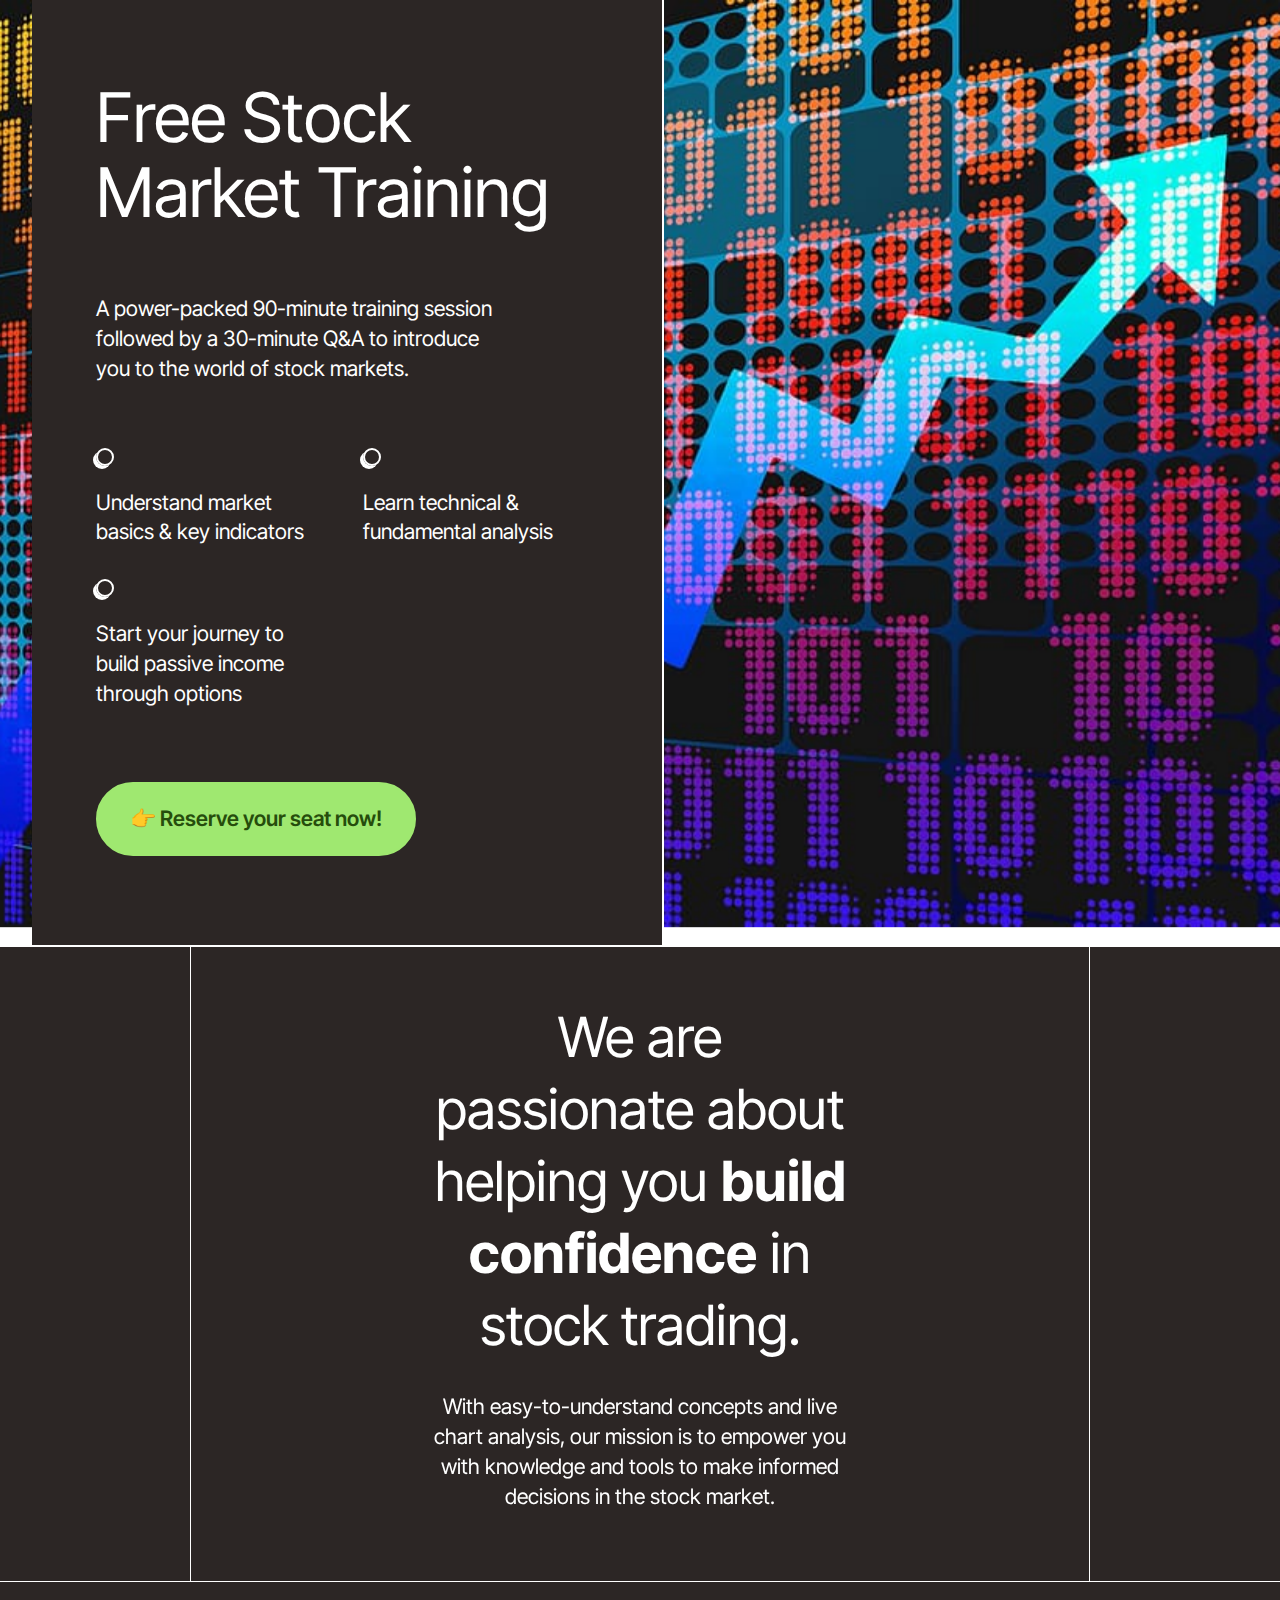
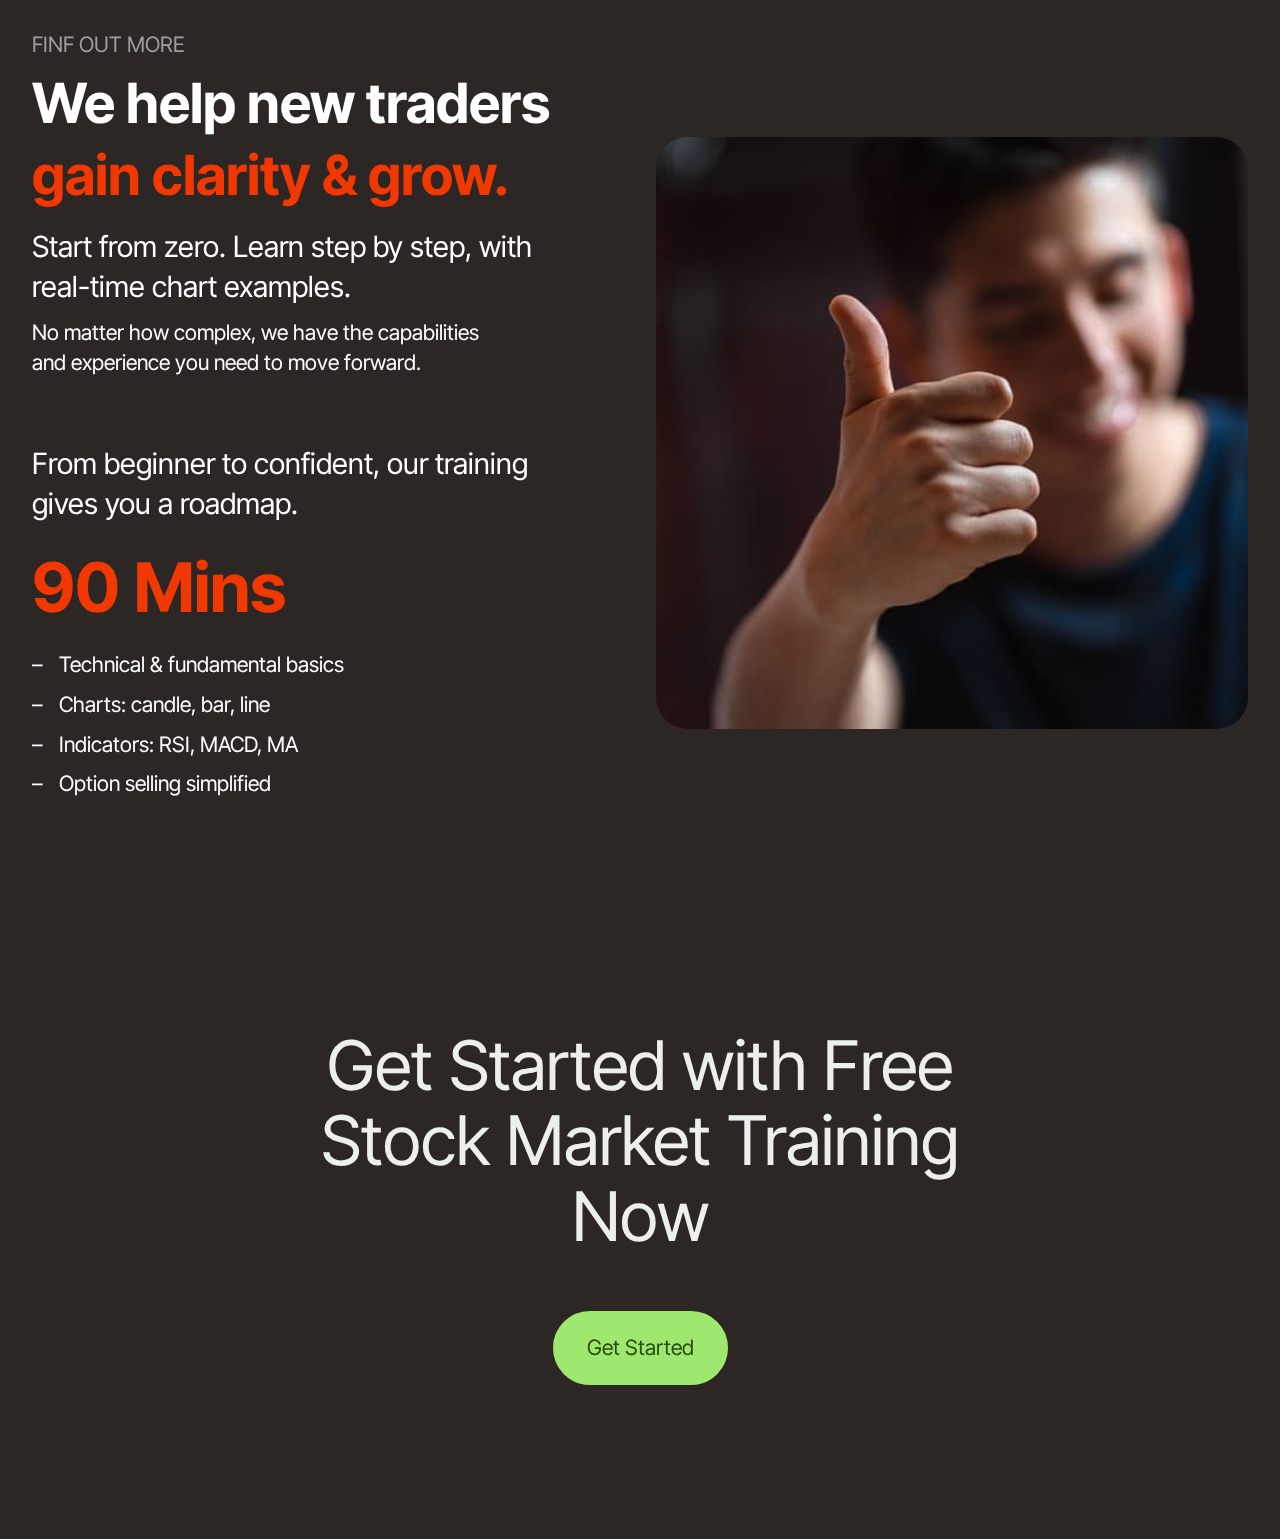
<file: index.html>
<!DOCTYPE html>
<html  >
<head>
  
  <meta charset="UTF-8">
  <meta http-equiv="X-UA-Compatible" content="IE=edge">
  
  <meta name="viewport" content="width=device-width, initial-scale=1, minimum-scale=1">
  <link rel="shortcut icon" href="assets/images/aqq-1.jpg" type="image/x-icon">
  <meta name="description" content="Stock Market Training">
  
  
  <title>Stock Market Training</title>
  <link rel="stylesheet" href="assets/bootstrap/css/bootstrap.min.css">
  <link rel="stylesheet" href="assets/bootstrap/css/bootstrap-grid.min.css">
  <link rel="stylesheet" href="assets/bootstrap/css/bootstrap-reboot.min.css">
  <link rel="stylesheet" href="assets/parallax/jarallax.css">
  <link rel="stylesheet" href="assets/theme/css/style.css">
  <link rel="preload" href="https://fonts.googleapis.com/css2?family=Inter+Tight:wght@400;700&display=swap&display=swap" as="style" onload="this.onload=null;this.rel='stylesheet'">
  <noscript><link rel="stylesheet" href="https://fonts.googleapis.com/css2?family=Inter+Tight:wght@400;700&display=swap&display=swap"></noscript>
  <link rel="preload" as="style" href="assets/mobirise/css/mbr-additional.css?v=TnELUp"><link rel="stylesheet" href="assets/mobirise/css/mbr-additional.css?v=TnELUp" type="text/css">

  
  
  
</head>
<body>
  
  <section data-bs-version="5.1" class="header01 glancem5 cid-uPQQj7RWEM mbr-parallax-background" id="header01-0">
    

    
    

    <div class="container-fluid">
        <div class="row">
            <div class="col-12 col-lg-7 card">
                <div class="content-wrapper">
                    <h2 class="mbr-section-title mbr-fonts-style display-1">Free Stock Market Training<br></h2>
                    <div class="text-wrapper">
						<p class="mbr-text mbr-fonts-style display-7">
							A power-packed 90-minute training session followed by a 30-minute Q&amp;A to introduce you to the world of stock markets.
						</p>
					</div>
                    <div class="items-wrapper">
                        <div class="item features-without-image">
                            <div class="item-wrapper">
                                <div class="card-box">
                                    <div class="dot-wrapper">
                                        <div class="dot-wrap"></div>
                                    </div>
                                    <p class="item-text mbr-fonts-style display-4">
                                        Understand market basics &amp; key indicators
                                    </p>
                                </div>
                            </div>
                        </div>
                        <div class="item features-without-image">
                            <div class="item-wrapper">
                                <div class="card-box">
                                    <div class="dot-wrapper">
                                        <div class="dot-wrap"></div>
                                    </div>
                                    <p class="item-text mbr-fonts-style display-4">
                                        Learn technical &amp; fundamental analysis
                                    </p>
                                </div>
                            </div>
                        </div>
                        <div class="item features-without-image">
                            <div class="item-wrapper">
                                <div class="card-box">
                                    <div class="dot-wrapper">
                                        <div class="dot-wrap"></div>
                                    </div>
                                    <p class="item-text mbr-fonts-style display-4">
                                        Start your journey to build passive income through options
                                    </p>
                                </div>
                            </div>
                        </div>
                    </div>
                    <div class="mbr-section-btn"><a class="btn btn-primary display-7" href="#">
                            👉 Reserve your seat now!
                        </a></div>
                </div>
            </div>
        </div>
    </div>
</section>

<section data-bs-version="5.1" class="header1 cid-uPQS007HgE" id="header1-6">

    

    
    <div class="container_border">
        <div class="wrapper">
            <div class="align-center text-wrapper container-fluid">
                <div class="row justify-content-center">
                    <div class="content-container">
                        <div class="content">
                            <h1 class="mbr-section-title mbr-fonts-style mbr-white mb-4 display-2">
                                We are passionate about helping you <strong>build confidence</strong>&nbsp;in stock trading.</h1>
                            <p class="mbr-text mbr-white mbr-fonts-style display-7">With easy-to-understand concepts and live chart analysis, our mission is to empower you with knowledge and tools to make informed decisions in the stock market.</p>
                            
                        </div>
                    </div>

                </div>
            </div>
        </div>
    </div>

</section>

<section data-bs-version="5.1" class="header2 cid-uPQSaynObI mbr-fullscreen" id="header2-7">

    
    


    

    <div class="container">
        <div class="row justify-content-center align-items-center">
  <div class="col-12 col-lg-6 image-wrapper">
      <div class="mbr-img-wrap">
      <img src="assets/images/feature7.jpg" alt="">
      </div>
  </div>
  <div class="col-12 col-lg-6">
      <div class="text-wrapper">
          <p class="mbr-fonts-style mbr-section-tag display-7">FINF OUT MORE</p>
          <h1 class="mbr-section-title mbr-fonts-style mbr-white display-2"><strong>We help new traders</strong><div><strong>gain clarity &amp; grow.</strong></div></h1>
          <p class="mbr-section-subtitle mbr-fonts-style mbr-white display-5">Start from zero. Learn step by step, with real-time chart examples.<br></p>
          <p class="mbr-section-text mbr-fonts-style mbr-white display-7">No matter how complex, we have the capabilities
<br>and experience you need to move forward.</p>
          <div class="mbr-section-bottom">
    <p class="mbr-fonts-style bottom-text mbr-white display-5">From beginner to confident, our training gives you a roadmap.</p>
    <h3 class="bottom-title mbr-fonts-style display-1"><strong>90 Mins</strong></h3>
    <ul class="list mbr-fonts-style mbr-white display-7">
        <li>Technical &amp; fundamental basics</li>
        <li>Charts: candle, bar, line</li>
        <li>Indicators: RSI, MACD, MA</li>
        <li>Option selling simplified</li>
    </ul>
          </div>

      </div>
  </div>
        </div>
    </div>
</section>

<section data-bs-version="5.1" class="buildm5 header5 cid-uPQTvfsVqT" id="header5-8">
  
  
  
  <div class="container-fluid">
    <div class="row">
      <div class="content-wrap col-12 col-md-8">
        <h1 class="mbr-section-title mbr-fonts-style mbr-white mb-4 display-1">Get Started with Free Stock Market Training Now</h1>
        
        
        <div class="mbr-section-btn mt-5"><a class="btn btn-primary display-7" href="#">
            <div><span>Get Started</span></div>
          </a></div>
      </div>
    </div>
  </div>
</section>


<script src="assets/bootstrap/js/bootstrap.bundle.min.js"></script>
  <script src="assets/parallax/jarallax.js"></script>
  <script src="assets/smoothscroll/smooth-scroll.js"></script>
  <script src="assets/ytplayer/index.js"></script>
  <script src="assets/theme/js/script.js"></script>
  
  
  
</body>
</html>
</file>
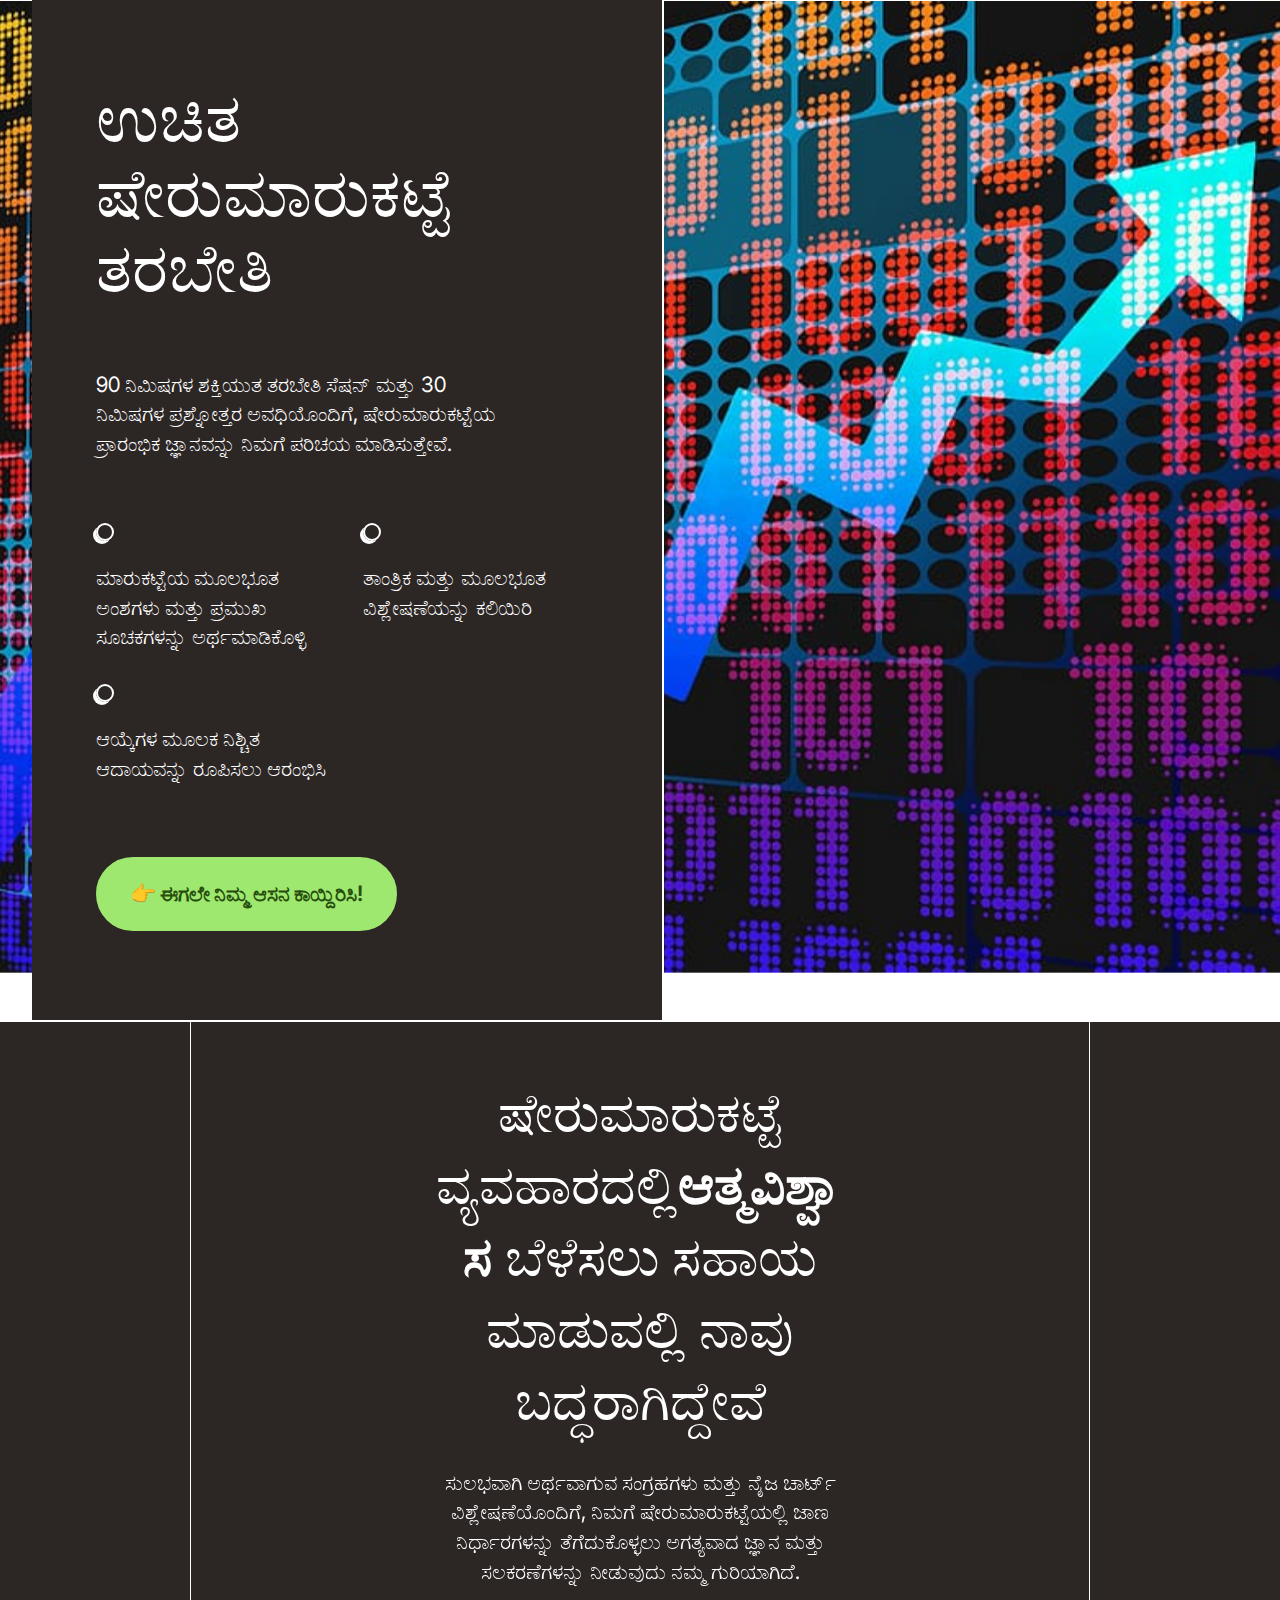
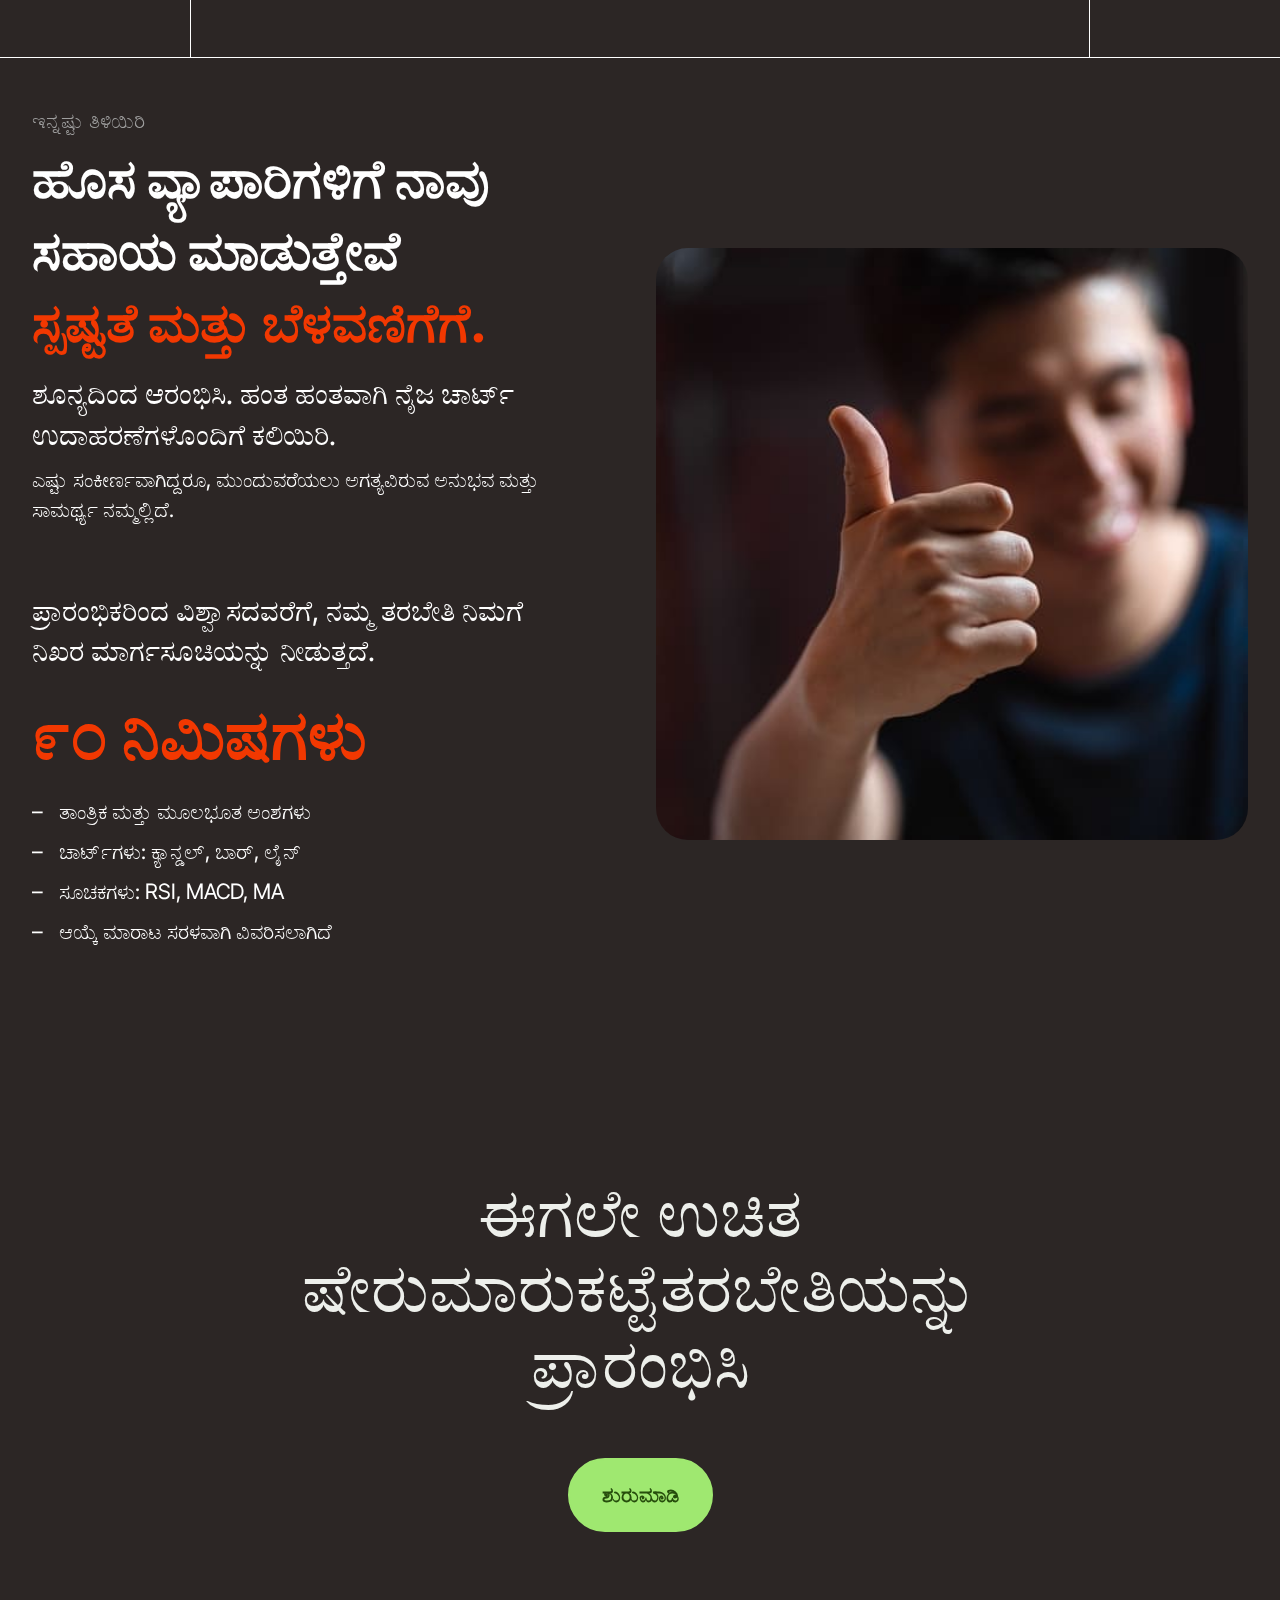
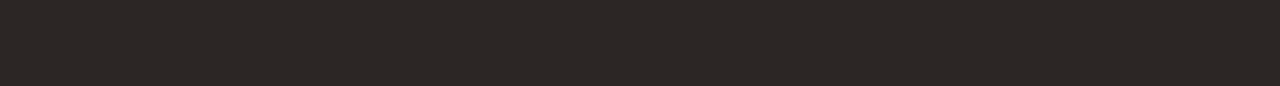
<file: kannada.html>
<!DOCTYPE html>
<html  >
<head>
  
  <meta charset="UTF-8">
  <meta http-equiv="X-UA-Compatible" content="IE=edge">
  
  <meta name="viewport" content="width=device-width, initial-scale=1, minimum-scale=1">
  <link rel="shortcut icon" href="assets/images/aqq-1.jpg" type="image/x-icon">
  <meta name="description" content="Stock Market Training - Kannada">
  
  
  <title>Stock Market Training - Kannada</title>
  <link rel="stylesheet" href="assets/bootstrap/css/bootstrap.min.css">
  <link rel="stylesheet" href="assets/bootstrap/css/bootstrap-grid.min.css">
  <link rel="stylesheet" href="assets/bootstrap/css/bootstrap-reboot.min.css">
  <link rel="stylesheet" href="assets/parallax/jarallax.css">
  <link rel="stylesheet" href="assets/theme/css/style.css">
  <link rel="preload" href="https://fonts.googleapis.com/css2?family=Inter+Tight:wght@400;700&display=swap&display=swap" as="style" onload="this.onload=null;this.rel='stylesheet'">
  <noscript><link rel="stylesheet" href="https://fonts.googleapis.com/css2?family=Inter+Tight:wght@400;700&display=swap&display=swap"></noscript>
  <link rel="preload" as="style" href="assets/mobirise/css/mbr-additional.css?v=iumkIn"><link rel="stylesheet" href="assets/mobirise/css/mbr-additional.css?v=iumkIn" type="text/css">

  
  
  
</head>
<body>
  
  <section data-bs-version="5.1" class="header01 glancem5 cid-uPTNgEy3Qy mbr-parallax-background" id="header01-9">
    

    
    

    <div class="container-fluid">
        <div class="row">
            <div class="col-12 col-lg-7 card">
                <div class="content-wrapper">
                    <h2 class="mbr-section-title mbr-fonts-style display-1">ಉಚಿತ ಷೇರುಮಾರುಕಟ್ಟೆ ತರಬೇತಿ</h2>
                    <div class="text-wrapper">
						<p class="mbr-text mbr-fonts-style display-7">90 ನಿಮಿಷಗಳ ಶಕ್ತಿಯುತ ತರಬೇತಿ ಸೆಷನ್ ಮತ್ತು 30 ನಿಮಿಷಗಳ ಪ್ರಶ್ನೋತ್ತರ ಅವಧಿಯೊಂದಿಗೆ, ಷೇರುಮಾರುಕಟ್ಟೆಯ ಪ್ರಾರಂಭಿಕ ಜ್ಞಾನವನ್ನು ನಿಮಗೆ ಪರಿಚಯ ಮಾಡಿಸುತ್ತೇವೆ.<br></p>
					</div>
                    <div class="items-wrapper">
                        <div class="item features-without-image">
                            <div class="item-wrapper">
                                <div class="card-box">
                                    <div class="dot-wrapper">
                                        <div class="dot-wrap"></div>
                                    </div>
                                    <p class="item-text mbr-fonts-style display-4">
                                        ಮಾರುಕಟ್ಟೆಯ ಮೂಲಭೂತ ಅಂಶಗಳು ಮತ್ತು ಪ್ರಮುಖ ಸೂಚಕಗಳನ್ನು ಅರ್ಥಮಾಡಿಕೊಳ್ಳಿ
                                    </p>
                                </div>
                            </div>
                        </div>
                        <div class="item features-without-image">
                            <div class="item-wrapper">
                                <div class="card-box">
                                    <div class="dot-wrapper">
                                        <div class="dot-wrap"></div>
                                    </div>
                                    <p class="item-text mbr-fonts-style display-4">
                                        ತಾಂತ್ರಿಕ ಮತ್ತು ಮೂಲಭೂತ ವಿಶ್ಲೇಷಣೆಯನ್ನು ಕಲಿಯಿರಿ
                                    </p>
                                </div>
                            </div>
                        </div>
                        <div class="item features-without-image">
                            <div class="item-wrapper">
                                <div class="card-box">
                                    <div class="dot-wrapper">
                                        <div class="dot-wrap"></div>
                                    </div>
                                    <p class="item-text mbr-fonts-style display-4">
                                        ಆಯ್ಕೆಗಳ ಮೂಲಕ ನಿಶ್ಚಿತ ಆದಾಯವನ್ನು ರೂಪಿಸಲು ಆರಂಭಿಸಿ
                                    </p>
                                </div>
                            </div>
                        </div>
                    </div>
                    <div class="mbr-section-btn"><a class="btn btn-primary display-7" href="#">
                            👉 ಈಗಲೇ ನಿಮ್ಮ ಆಸನ ಕಾಯ್ದಿರಿಸಿ!
                        </a></div>
                </div>
            </div>
        </div>
    </div>
</section>

<section data-bs-version="5.1" class="header1 cid-uPTNgEYA9Z" id="header1-a">

    

    
    <div class="container_border">
        <div class="wrapper">
            <div class="align-center text-wrapper container-fluid">
                <div class="row justify-content-center">
                    <div class="content-container">
                        <div class="content">
                            <h1 class="mbr-section-title mbr-fonts-style mbr-white mb-4 display-2">ಷೇರುಮಾರುಕಟ್ಟೆ ವ್ಯವಹಾರದಲ್ಲಿ<strong>ಆತ್ಮವಿಶ್ವಾಸ</strong>&nbsp;ಬೆಳೆಸಲು ಸಹಾಯ ಮಾಡುವಲ್ಲಿ ನಾವು ಬದ್ಧರಾಗಿದ್ದೇವೆ</h1>
                            <p class="mbr-text mbr-white mbr-fonts-style display-7">ಸುಲಭವಾಗಿ ಅರ್ಥವಾಗುವ ಸಂಗ್ರಹಗಳು ಮತ್ತು ನೈಜ ಚಾರ್ಟ್ ವಿಶ್ಲೇಷಣೆಯೊಂದಿಗೆ, ನಿಮಗೆ ಷೇರುಮಾರುಕಟ್ಟೆಯಲ್ಲಿ ಜಾಣ ನಿರ್ಧಾರಗಳನ್ನು ತೆಗೆದುಕೊಳ್ಳಲು ಅಗತ್ಯವಾದ ಜ್ಞಾನ ಮತ್ತು ಸಲಕರಣೆಗಳನ್ನು ನೀಡುವುದು ನಮ್ಮ ಗುರಿಯಾಗಿದೆ.</p>
                            
                        </div>
                    </div>

                </div>
            </div>
        </div>
    </div>

</section>

<section data-bs-version="5.1" class="header2 cid-uPTNgFfNmR mbr-fullscreen" id="header2-b">

    
    


    

    <div class="container">
        <div class="row justify-content-center align-items-center">
  <div class="col-12 col-lg-6 image-wrapper">
      <div class="mbr-img-wrap">
      <img src="assets/images/feature7.jpg" alt="">
      </div>
  </div>
  <div class="col-12 col-lg-6">
      <div class="text-wrapper">
          <p class="mbr-fonts-style mbr-section-tag display-7">ಇನ್ನಷ್ಟು ತಿಳಿಯಿರಿ</p>
          <h1 class="mbr-section-title mbr-fonts-style mbr-white display-2"><strong>ಹೊಸ ವ್ಯಾಪಾರಿಗಳಿಗೆ ನಾವು ಸಹಾಯ ಮಾಡುತ್ತೇವೆ</strong><br><div><strong>ಸ್ಪಷ್ಟತೆ ಮತ್ತು ಬೆಳವಣಿಗೆಗೆ.</strong></div></h1>
          <p class="mbr-section-subtitle mbr-fonts-style mbr-white display-5">ಶೂನ್ಯದಿಂದ ಆರಂಭಿಸಿ. ಹಂತ ಹಂತವಾಗಿ ನೈಜ ಚಾರ್ಟ್ ಉದಾಹರಣೆಗಳೊಂದಿಗೆ ಕಲಿಯಿರಿ.<br></p>
          <p class="mbr-section-text mbr-fonts-style mbr-white display-7">ಎಷ್ಟು ಸಂಕೀರ್ಣವಾಗಿದ್ದರೂ, ಮುಂದುವರೆಯಲು ಅಗತ್ಯವಿರುವ ಅನುಭವ ಮತ್ತು ಸಾಮರ್ಥ್ಯ ನಮ್ಮಲ್ಲಿದೆ.<br></p>
          <div class="mbr-section-bottom">
    <p class="mbr-fonts-style bottom-text mbr-white display-5">ಪ್ರಾರಂಭಿಕರಿಂದ ವಿಶ್ವಾಸದವರೆಗೆ, ನಮ್ಮ ತರಬೇತಿ ನಿಮಗೆ ನಿಖರ ಮಾರ್ಗಸೂಚಿಯನ್ನು ನೀಡುತ್ತದೆ.</p>
    <h3 class="bottom-title mbr-fonts-style display-1"><strong>೯೦ ನಿಮಿಷಗಳು</strong></h3>
    <ul class="list mbr-fonts-style mbr-white display-7">
        <li>ತಾಂತ್ರಿಕ ಮತ್ತು ಮೂಲಭೂತ ಅಂಶಗಳು</li>
        <li>ಚಾರ್ಟ್‌ಗಳು: ಕ್ಯಾನ್ಡಲ್, ಬಾರ್, ಲೈನ್</li>
        <li>ಸೂಚಕಗಳು: RSI, MACD, MA</li>
        <li>ಆಯ್ಕೆ ಮಾರಾಟ ಸರಳವಾಗಿ ವಿವರಿಸಲಾಗಿದೆ</li>
    </ul>
          </div>

      </div>
  </div>
        </div>
    </div>
</section>

<section data-bs-version="5.1" class="buildm5 header5 cid-uPTNgFDlvG" id="header5-c">
  
  
  
  <div class="container-fluid">
    <div class="row">
      <div class="content-wrap col-12 col-md-8">
        <h1 class="mbr-section-title mbr-fonts-style mbr-white mb-4 display-1">ಈಗಲೇ ಉಚಿತ ಷೇರುಮಾರುಕಟ್ಟೆತರಬೇತಿಯನ್ನು ಪ್ರಾರಂಭಿಸಿ</h1>
        
        
        <div class="mbr-section-btn mt-5"><a class="btn btn-primary display-7" href="#">
            <div>ಶುರುಮಾಡಿ</div>
          </a></div>
      </div>
    </div>
  </div>
</section>


<script src="assets/bootstrap/js/bootstrap.bundle.min.js"></script>
  <script src="assets/parallax/jarallax.js"></script>
  <script src="assets/smoothscroll/smooth-scroll.js"></script>
  <script src="assets/ytplayer/index.js"></script>
  <script src="assets/theme/js/script.js"></script>
  
  
  
</body>
</html>
</file>
<file: assets/parallax/jarallax.css>
.jarallax {
    position: relative;
    z-index: 0;
}
.jarallax > .jarallax-img {
    position: absolute;
    object-fit: cover;
    /* support for plugin https://github.com/bfred-it/object-fit-images */
    font-family: 'object-fit: cover;';
    top: 0;
    left: 0;
    width: 100%;
    height: 100%;
    z-index: -1;
}
</file>
<file: assets/theme/css/style.css>
@charset "UTF-8";
section {
  background-color: #ffffff;
}

body {
  font-style: normal;
  line-height: 1.5;
  font-weight: 400;
  color: #232323;
  position: relative;
}

button {
  background-color: transparent;
  border-color: transparent;
}

.embla__button,
.carousel-control {
  background-color: #edefea !important;
  opacity: 0.8 !important;
  color: #464845 !important;
  border-color: #edefea !important;
}

.carousel .close,
.modalWindow .close {
  background-color: #edefea !important;
  color: #464845 !important;
  border-color: #edefea !important;
  opacity: 0.8 !important;
}

.carousel .close:hover,
.modalWindow .close:hover {
  opacity: 1 !important;
}

.carousel-indicators li {
  background-color: #edefea !important;
  border: 2px solid #464845 !important;
}

.carousel-indicators li:hover,
.carousel-indicators li:active {
  opacity: 0.8 !important;
}

.embla__button:hover,
.carousel-control:hover {
  background-color: #edefea !important;
  opacity: 1 !important;
}

.modalWindow-video-container {
  height: 80%;
}

section,
.container,
.container-fluid {
  position: relative;
  word-wrap: break-word;
}

a.mbr-iconfont:hover {
  text-decoration: none;
}

.article .lead p,
.article .lead ul,
.article .lead ol,
.article .lead pre,
.article .lead blockquote {
  margin-bottom: 0;
}

a {
  font-style: normal;
  font-weight: 400;
  cursor: pointer;
}
a, a:hover {
  text-decoration: none;
}

.mbr-section-title {
  font-style: normal;
  line-height: 1.3;
}

.mbr-section-subtitle {
  line-height: 1.3;
}

.mbr-text {
  font-style: normal;
  line-height: 1.7;
}

h1,
h2,
h3,
h4,
h5,
h6,
.display-1,
.display-2,
.display-4,
.display-5,
.display-7,
span,
p,
a {
  line-height: 1;
  word-break: break-word;
  word-wrap: break-word;
  font-weight: 400;
}

b,
strong {
  font-weight: bold;
}

input:-webkit-autofill, input:-webkit-autofill:hover, input:-webkit-autofill:focus, input:-webkit-autofill:active {
  transition-delay: 9999s;
  -webkit-transition-property: background-color, color;
  transition-property: background-color, color;
}

textarea[type=hidden] {
  display: none;
}

section {
  background-position: 50% 50%;
  background-repeat: no-repeat;
  background-size: cover;
}
section .mbr-background-video,
section .mbr-background-video-preview {
  position: absolute;
  bottom: 0;
  left: 0;
  right: 0;
  top: 0;
}

.hidden {
  visibility: hidden;
}

.mbr-z-index20 {
  z-index: 20;
}

/*! Base colors */
.mbr-white {
  color: #ffffff;
}

.mbr-black {
  color: #111111;
}

.mbr-bg-white {
  background-color: #ffffff;
}

.mbr-bg-black {
  background-color: #000000;
}

/*! Text-aligns */
.align-left {
  text-align: left;
}

.align-center {
  text-align: center;
}

.align-right {
  text-align: right;
}

/*! Font-weight  */
.mbr-light {
  font-weight: 300;
}

.mbr-regular {
  font-weight: 400;
}

.mbr-semibold {
  font-weight: 500;
}

.mbr-bold {
  font-weight: 700;
}

/*! Media  */
.media-content {
  flex-basis: 100%;
}

.media-container-row {
  display: flex;
  flex-direction: row;
  flex-wrap: wrap;
  justify-content: center;
  align-content: center;
  align-items: start;
}
.media-container-row .media-size-item {
  width: 400px;
}

.media-container-column {
  display: flex;
  flex-direction: column;
  flex-wrap: wrap;
  justify-content: center;
  align-content: center;
  align-items: stretch;
}
.media-container-column > * {
  width: 100%;
}

@media (min-width: 992px) {
  .media-container-row {
    flex-wrap: nowrap;
  }
}
figure {
  margin-bottom: 0;
  overflow: hidden;
}

figure[mbr-media-size] {
  transition: width 0.1s;
}

img,
iframe {
  display: block;
  width: 100%;
}

.card {
  background-color: transparent;
  border: none;
}

.card-box {
  width: 100%;
}

.card-img {
  text-align: center;
  flex-shrink: 0;
  -webkit-flex-shrink: 0;
}

.media {
  max-width: 100%;
  margin: 0 auto;
}

.mbr-figure {
  align-self: center;
}

.media-container > div {
  max-width: 100%;
}

.mbr-figure img,
.card-img img {
  width: 100%;
}

@media (max-width: 991px) {
  .media-size-item {
    width: auto !important;
  }
  .media {
    width: auto;
  }
  .mbr-figure {
    width: 100% !important;
  }
}
/*! Buttons */
.mbr-section-btn {
  margin-left: -0.6rem;
  margin-right: -0.6rem;
  font-size: 0;
}

.btn {
  font-weight: 600;
  border-width: 1px;
  font-style: normal;
  margin: 0.6rem 0.6rem;
  white-space: normal;
  transition: all 0.2s ease-in-out;
  display: inline-flex;
  align-items: center;
  justify-content: center;
  word-break: break-word;
}

.btn-sm {
  font-weight: 600;
  letter-spacing: 0px;
  transition: all 0.3s ease-in-out;
}

.btn-md {
  font-weight: 600;
  letter-spacing: 0px;
  transition: all 0.3s ease-in-out;
}

.btn-lg {
  font-weight: 600;
  letter-spacing: 0px;
  transition: all 0.3s ease-in-out;
}

.btn-form {
  margin: 0;
}
.btn-form:hover {
  cursor: pointer;
}

nav .mbr-section-btn {
  margin-left: 0rem;
  margin-right: 0rem;
}

/*! Btn icon margin */
.btn .mbr-iconfont,
.btn.btn-sm .mbr-iconfont {
  order: 1;
  cursor: pointer;
  margin-left: 0.5rem;
  vertical-align: sub;
}

.btn.btn-md .mbr-iconfont,
.btn.btn-md .mbr-iconfont {
  margin-left: 0.8rem;
}

.mbr-regular {
  font-weight: 400;
}

.mbr-semibold {
  font-weight: 500;
}

.mbr-bold {
  font-weight: 700;
}

[type=submit] {
  -webkit-appearance: none;
}

/*! Full-screen */
.mbr-fullscreen .mbr-overlay {
  min-height: 100vh;
}

.mbr-fullscreen {
  display: flex;
  display: -moz-flex;
  display: -ms-flex;
  display: -o-flex;
  align-items: center;
  min-height: 100vh;
  padding-top: 3rem;
  padding-bottom: 3rem;
}

/*! Map */
.map {
  height: 25rem;
  position: relative;
}
.map iframe {
  width: 100%;
  height: 100%;
}

/*! Scroll to top arrow */
.mbr-arrow-up {
  bottom: 25px;
  right: 90px;
  position: fixed;
  text-align: right;
  z-index: 5000;
  color: #ffffff;
  font-size: 22px;
}

.mbr-arrow-up a {
  background: rgba(0, 0, 0, 0.2);
  border-radius: 50%;
  color: #fff;
  display: inline-block;
  height: 60px;
  width: 60px;
  border: 2px solid #fff;
  outline-style: none !important;
  position: relative;
  text-decoration: none;
  transition: all 0.3s ease-in-out;
  cursor: pointer;
  text-align: center;
}
.mbr-arrow-up a:hover {
  background-color: rgba(0, 0, 0, 0.4);
}
.mbr-arrow-up a i {
  line-height: 60px;
}

.mbr-arrow-up-icon {
  display: block;
  color: #fff;
}

.mbr-arrow-up-icon::before {
  content: "›";
  display: inline-block;
  font-family: serif;
  font-size: 22px;
  line-height: 1;
  font-style: normal;
  position: relative;
  top: 6px;
  left: -4px;
  transform: rotate(-90deg);
}

/*! Arrow Down */
.mbr-arrow {
  position: absolute;
  bottom: 45px;
  left: 50%;
  width: 60px;
  height: 60px;
  cursor: pointer;
  background-color: rgba(80, 80, 80, 0.5);
  border-radius: 50%;
  transform: translateX(-50%);
}
@media (max-width: 767px) {
  .mbr-arrow {
    display: none;
  }
}
.mbr-arrow > a {
  display: inline-block;
  text-decoration: none;
  outline-style: none;
  animation: arrowdown 1.7s ease-in-out infinite;
  color: #ffffff;
}
.mbr-arrow > a > i {
  position: absolute;
  top: -2px;
  left: 15px;
  font-size: 2rem;
}

#scrollToTop a i::before {
  content: "";
  position: absolute;
  display: block;
  border-bottom: 2.5px solid #fff;
  border-left: 2.5px solid #fff;
  width: 27.8%;
  height: 27.8%;
  left: 50%;
  top: 51%;
  transform: translateY(-30%) translateX(-50%) rotate(135deg);
}

@keyframes arrowdown {
  0% {
    transform: translateY(0px);
  }
  50% {
    transform: translateY(-5px);
  }
  100% {
    transform: translateY(0px);
  }
}
@media (max-width: 500px) {
  .mbr-arrow-up {
    left: 0;
    right: 0;
    text-align: center;
  }
}
/*Gradients animation*/
@keyframes gradient-animation {
  from {
    background-position: 0% 100%;
    animation-timing-function: ease-in-out;
  }
  to {
    background-position: 100% 0%;
    animation-timing-function: ease-in-out;
  }
}
.bg-gradient {
  background-size: 200% 200%;
  animation: gradient-animation 5s infinite alternate;
  -webkit-animation: gradient-animation 5s infinite alternate;
}

.menu .navbar-brand {
  display: -webkit-flex;
}
.menu .navbar-brand span {
  display: flex;
  display: -webkit-flex;
}
.menu .navbar-brand .navbar-caption-wrap {
  display: -webkit-flex;
}
.menu .navbar-brand .navbar-logo img {
  display: -webkit-flex;
  width: auto;
}
@media (min-width: 768px) and (max-width: 991px) {
  .menu .navbar-toggleable-sm .navbar-nav {
    display: -ms-flexbox;
  }
}
@media (max-width: 991px) {
  .menu .navbar-collapse {
    max-height: 93.5vh;
  }
  .menu .navbar-collapse.show {
    overflow: auto;
  }
}
@media (min-width: 992px) {
  .menu .navbar-nav.nav-dropdown {
    display: -webkit-flex;
  }
  .menu .navbar-toggleable-sm .navbar-collapse {
    display: -webkit-flex !important;
  }
  .menu .collapsed .navbar-collapse {
    max-height: 93.5vh;
  }
  .menu .collapsed .navbar-collapse.show {
    overflow: auto;
  }
}
@media (max-width: 767px) {
  .menu .navbar-collapse {
    max-height: 80vh;
  }
}

.nav-link .mbr-iconfont {
  margin-right: 0.5rem;
}

.navbar {
  display: -webkit-flex;
  -webkit-flex-wrap: wrap;
  -webkit-align-items: center;
  -webkit-justify-content: space-between;
}

.navbar-collapse {
  -webkit-flex-basis: 100%;
  -webkit-flex-grow: 1;
  -webkit-align-items: center;
}

.nav-dropdown .link {
  padding: 0.667em 1.667em !important;
  margin: 0 !important;
}

.nav {
  display: -webkit-flex;
  -webkit-flex-wrap: wrap;
}

.row {
  display: -webkit-flex;
  -webkit-flex-wrap: wrap;
}

.justify-content-center {
  -webkit-justify-content: center;
}

.form-inline {
  display: -webkit-flex;
}

.card-wrapper {
  -webkit-flex: 1;
}

.carousel-control {
  z-index: 10;
  display: -webkit-flex;
}

.carousel-controls {
  display: -webkit-flex;
}

.media {
  display: -webkit-flex;
}

.form-group:focus {
  outline: none;
}

.jq-selectbox__select {
  padding: 7px 0;
  position: relative;
}

.jq-selectbox__dropdown {
  overflow: hidden;
  border-radius: 10px;
  position: absolute;
  top: 100%;
  left: 0 !important;
  width: 100% !important;
}

.jq-selectbox__trigger-arrow {
  right: 0;
  transform: translateY(-50%);
}

.jq-selectbox li {
  padding: 1.07em 0.5em;
}

input[type=range] {
  padding-left: 0 !important;
  padding-right: 0 !important;
}

.modal-dialog,
.modal-content {
  height: 100%;
}

.modal-dialog .carousel-inner {
  height: calc(100vh - 1.75rem);
}
@media (max-width: 575px) {
  .modal-dialog .carousel-inner {
    height: calc(100vh - 1rem);
  }
}

.carousel-item {
  text-align: center;
}

.carousel-item img {
  margin: auto;
}

.navbar-toggler {
  align-self: flex-start;
  padding: 0.25rem 0.75rem;
  font-size: 1.25rem;
  line-height: 1;
  background: transparent;
  border: 1px solid transparent;
  border-radius: 0.25rem;
}

.navbar-toggler:focus,
.navbar-toggler:hover {
  text-decoration: none;
  box-shadow: none;
}

.navbar-toggler-icon {
  display: inline-block;
  width: 1.5em;
  height: 1.5em;
  vertical-align: middle;
  content: "";
  background: no-repeat center center;
  background-size: 100% 100%;
}

.navbar-toggler-left {
  position: absolute;
  left: 1rem;
}

.navbar-toggler-right {
  position: absolute;
  right: 1rem;
}

.card-img {
  width: auto;
}

.menu .navbar.collapsed:not(.beta-menu) {
  flex-direction: column;
}

.carousel-item.active,
.carousel-item-next,
.carousel-item-prev {
  display: flex;
}

.note-air-layout .dropup .dropdown-menu,
.note-air-layout .navbar-fixed-bottom .dropdown .dropdown-menu {
  bottom: initial !important;
}

html,
body {
  height: auto;
  min-height: 100vh;
}

.dropup .dropdown-toggle::after {
  display: none;
}

.form-asterisk {
  font-family: initial;
  position: absolute;
  top: -2px;
  font-weight: normal;
}

.form-control-label {
  position: relative;
  cursor: pointer;
  margin-bottom: 0.357em;
  padding: 0;
}

.alert {
  color: #ffffff;
  border-radius: 0;
  border: 0;
  font-size: 1.1rem;
  line-height: 1.5;
  margin-bottom: 1.875rem;
  padding: 1.25rem;
  position: relative;
  text-align: center;
}
.alert.alert-form::after {
  background-color: inherit;
  bottom: -7px;
  content: "";
  display: block;
  height: 14px;
  left: 50%;
  margin-left: -7px;
  position: absolute;
  transform: rotate(45deg);
  width: 14px;
}

.form-control {
  background-color: #ffffff;
  background-clip: border-box;
  color: #232323;
  line-height: 1rem !important;
  height: auto;
  padding: 1.2rem 2rem;
  transition: border-color 0.25s ease 0s;
  border: 1px solid transparent !important;
  border-radius: 4px;
  box-shadow: rgba(0, 0, 0, 0.07) 0px 1px 1px 0px, rgba(0, 0, 0, 0.07) 0px 1px 3px 0px, rgba(0, 0, 0, 0.03) 0px 0px 0px 1px;
}
.form-active .form-control:invalid {
  border-color: red;
}

.row > * {
  padding-right: 1rem;
  padding-left: 1rem;
}

form .row {
  margin-left: -0.6rem;
  margin-right: -0.6rem;
}
form .row [class*=col] {
  padding-left: 0.6rem;
  padding-right: 0.6rem;
}

form .mbr-section-btn {
  padding-left: 0.6rem;
  padding-right: 0.6rem;
}

form .form-check-input {
  margin-top: 0.5;
}

textarea.form-control {
  line-height: 1.5rem !important;
}

.form-group {
  margin-bottom: 1.2rem;
}

.form-control,
form .btn {
  min-height: 48px;
}

.gdpr-block label span.textGDPR input[name=gdpr] {
  top: 7px;
}

.form-control:focus {
  box-shadow: none;
}

:focus {
  outline: none;
}

.mbr-overlay {
  background-color: #000;
  bottom: 0;
  left: 0;
  opacity: 0.5;
  position: absolute;
  right: 0;
  top: 0;
  z-index: 0;
  pointer-events: none;
}

blockquote {
  font-style: italic;
  padding: 3rem;
  font-size: 1.09rem;
  position: relative;
  border-left: 3px solid;
}

ul,
ol,
pre,
blockquote {
  margin-bottom: 2.3125rem;
}

.mt-4 {
  margin-top: 2rem !important;
}

.mb-4 {
  margin-bottom: 2rem !important;
}

.container,
.container-fluid {
  padding-left: 16px;
  padding-right: 16px;
}

.row {
  margin-left: -16px;
  margin-right: -16px;
}
.row > [class*=col] {
  padding-left: 16px;
  padding-right: 16px;
}

@media (min-width: 992px) {
  .container-fluid {
    padding-left: 32px;
    padding-right: 32px;
  }
}
@media (max-width: 991px) {
  .mbr-container {
    padding-left: 16px;
    padding-right: 16px;
  }
}
.app-video-wrapper > img {
  opacity: 1;
}

.app-video-wrapper {
  background: transparent;
}

.item {
  position: relative;
}

.dropdown-menu .dropdown-menu {
  left: 100%;
}

.dropdown-item + .dropdown-menu {
  display: none;
}

.dropdown-item:hover + .dropdown-menu,
.dropdown-menu:hover {
  display: block;
}

@media (min-aspect-ratio: 16/9) {
  .mbr-video-foreground {
    height: 300% !important;
    top: -100% !important;
  }
}
@media (max-aspect-ratio: 16/9) {
  .mbr-video-foreground {
    width: 300% !important;
    left: -100% !important;
  }
}
</file>
<file: assets/mobirise/css/mbr-additional.css>
.btn {
  border-width: 2px;
}
img,
.card-wrap,
.card-wrapper,
.video-wrapper,
.mbr-figure iframe,
.google-map iframe,
.slide-content,
.plan,
.card,
.item-wrapper {
  border-radius: 2rem !important;
}
.video-wrapper {
  overflow: hidden;
}
body {
  font-family: Inter Tight;
}
.display-1 {
  font-family: 'Inter Tight', sans-serif;
  font-size: 5rem;
  line-height: 1;
}
.display-1 > .mbr-iconfont {
  font-size: 6.25rem;
}
.display-2 {
  font-family: 'Inter Tight', sans-serif;
  font-size: 4rem;
  line-height: 1;
}
.display-2 > .mbr-iconfont {
  font-size: 5rem;
}
.display-4 {
  font-family: 'Inter Tight', sans-serif;
  font-size: 1.4rem;
  line-height: 1.5;
}
.display-4 > .mbr-iconfont {
  font-size: 1.75rem;
}
.display-5 {
  font-family: 'Inter Tight', sans-serif;
  font-size: 2rem;
  line-height: 1.5;
}
.display-5 > .mbr-iconfont {
  font-size: 2.5rem;
}
.display-7 {
  font-family: 'Inter Tight', sans-serif;
  font-size: 1.4rem;
  line-height: 1.3;
}
.display-7 > .mbr-iconfont {
  font-size: 1.75rem;
}
/* ---- Fluid typography for mobile devices ---- */
/* 1.4 - font scale ratio ( bootstrap == 1.42857 ) */
/* 100vw - current viewport width */
/* (48 - 20)  48 == 48rem == 768px, 20 == 20rem == 320px(minimal supported viewport) */
/* 0.65 - min scale variable, may vary */
@media (max-width: 992px) {
  .display-1 {
    font-size: 4rem;
  }
}
@media (max-width: 768px) {
  .display-1 {
    font-size: 3.5rem;
    font-size: calc( 2.4rem + (5 - 2.4) * ((100vw - 20rem) / (48 - 20)));
    line-height: calc( 1.1 * (2.4rem + (5 - 2.4) * ((100vw - 20rem) / (48 - 20))));
  }
  .display-2 {
    font-size: 3.2rem;
    font-size: calc( 2.05rem + (4 - 2.05) * ((100vw - 20rem) / (48 - 20)));
    line-height: calc( 1.3 * (2.05rem + (4 - 2.05) * ((100vw - 20rem) / (48 - 20))));
  }
  .display-4 {
    font-size: 1.12rem;
    font-size: calc( 1.14rem + (1.4 - 1.14) * ((100vw - 20rem) / (48 - 20)));
    line-height: calc( 1.4 * (1.14rem + (1.4 - 1.14) * ((100vw - 20rem) / (48 - 20))));
  }
  .display-5 {
    font-size: 1.6rem;
    font-size: calc( 1.35rem + (2 - 1.35) * ((100vw - 20rem) / (48 - 20)));
    line-height: calc( 1.4 * (1.35rem + (2 - 1.35) * ((100vw - 20rem) / (48 - 20))));
  }
  .display-7 {
    font-size: 1.12rem;
    font-size: calc( 1.14rem + (1.4 - 1.14) * ((100vw - 20rem) / (48 - 20)));
    line-height: calc( 1.4 * (1.14rem + (1.4 - 1.14) * ((100vw - 20rem) / (48 - 20))));
  }
}
@media (min-width: 992px) and (max-width: 1400px) {
  .display-1 {
    font-size: 3.5rem;
    font-size: calc( 2.4rem + (5 - 2.4) * ((100vw - 62rem) / (87 - 62)));
    line-height: calc( 1.1 * (2.4rem + (5 - 2.4) * ((100vw - 62rem) / (87 - 62))));
  }
  .display-2 {
    font-size: 3.2rem;
    font-size: calc( 2.05rem + (4 - 2.05) * ((100vw - 62rem) / (87 - 62)));
    line-height: calc( 1.3 * (2.05rem + (4 - 2.05) * ((100vw - 62rem) / (87 - 62))));
  }
  .display-4 {
    font-size: 1.12rem;
    font-size: calc( 1.14rem + (1.4 - 1.14) * ((100vw - 62rem) / (87 - 62)));
    line-height: calc( 1.4 * (1.14rem + (1.4 - 1.14) * ((100vw - 62rem) / (87 - 62))));
  }
  .display-5 {
    font-size: 1.6rem;
    font-size: calc( 1.35rem + (2 - 1.35) * ((100vw - 62rem) / (87 - 62)));
    line-height: calc( 1.4 * (1.35rem + (2 - 1.35) * ((100vw - 62rem) / (87 - 62))));
  }
  .display-7 {
    font-size: 1.12rem;
    font-size: calc( 1.14rem + (1.4 - 1.14) * ((100vw - 62rem) / (87 - 62)));
    line-height: calc( 1.4 * (1.14rem + (1.4 - 1.14) * ((100vw - 62rem) / (87 - 62))));
  }
}
/* Buttons */
.btn {
  padding: 1.25rem 2rem;
  border-radius: 4px;
}
@media (max-width: 767px) {
  .btn {
    padding: 0.75rem 1.5rem;
  }
}
.btn-sm {
  padding: 0.6rem 1.2rem;
  border-radius: 4px;
}
.btn-md {
  padding: 0.6rem 1.2rem;
  border-radius: 4px;
}
.btn-lg {
  padding: 1.25rem 2rem;
  border-radius: 4px;
}
.bg-primary {
  background-color: #9fe870 !important;
}
.bg-success {
  background-color: #3a341c !important;
}
.bg-info {
  background-color: #320707 !important;
}
.bg-warning {
  background-color: #a0e2e1 !important;
}
.bg-danger {
  background-color: #ffea64 !important;
}
.btn-primary,
.btn-primary:active {
  background-color: #9fe870 !important;
  border-color: #9fe870 !important;
  color: #264d0c !important;
  box-shadow: none;
}
.btn-primary:hover,
.btn-primary:focus,
.btn-primary.focus,
.btn-primary.active {
  color: inherit;
  background-color: #bcef9c !important;
  border-color: #bcef9c !important;
  box-shadow: none;
}
.btn-primary.disabled,
.btn-primary:disabled {
  color: #264d0c !important;
  background-color: #bcef9c !important;
  border-color: #bcef9c !important;
}
.btn-secondary,
.btn-secondary:active {
  background-color: #ffd7ef !important;
  border-color: #ffd7ef !important;
  color: #d70081 !important;
  box-shadow: none;
}
.btn-secondary:hover,
.btn-secondary:focus,
.btn-secondary.focus,
.btn-secondary.active {
  color: inherit;
  background-color: #ffffff !important;
  border-color: #ffffff !important;
  box-shadow: none;
}
.btn-secondary.disabled,
.btn-secondary:disabled {
  color: #d70081 !important;
  background-color: #ffffff !important;
  border-color: #ffffff !important;
}
.btn-info,
.btn-info:active {
  background-color: #320707 !important;
  border-color: #320707 !important;
  color: #ffffff !important;
  box-shadow: none;
}
.btn-info:hover,
.btn-info:focus,
.btn-info.focus,
.btn-info.active {
  color: inherit;
  background-color: #5f0d0d !important;
  border-color: #5f0d0d !important;
  box-shadow: none;
}
.btn-info.disabled,
.btn-info:disabled {
  color: #ffffff !important;
  background-color: #5f0d0d !important;
  border-color: #5f0d0d !important;
}
.btn-success,
.btn-success:active {
  background-color: #3a341c !important;
  border-color: #3a341c !important;
  color: #ffffff !important;
  box-shadow: none;
}
.btn-success:hover,
.btn-success:focus,
.btn-success.focus,
.btn-success.active {
  color: inherit;
  background-color: #5c532d !important;
  border-color: #5c532d !important;
  box-shadow: none;
}
.btn-success.disabled,
.btn-success:disabled {
  color: #ffffff !important;
  background-color: #5c532d !important;
  border-color: #5c532d !important;
}
.btn-warning,
.btn-warning:active {
  background-color: #a0e2e1 !important;
  border-color: #a0e2e1 !important;
  color: #1f6463 !important;
  box-shadow: none;
}
.btn-warning:hover,
.btn-warning:focus,
.btn-warning.focus,
.btn-warning.active {
  color: inherit;
  background-color: #c7eeed !important;
  border-color: #c7eeed !important;
  box-shadow: none;
}
.btn-warning.disabled,
.btn-warning:disabled {
  color: #1f6463 !important;
  background-color: #c7eeed !important;
  border-color: #c7eeed !important;
}
.btn-danger,
.btn-danger:active {
  background-color: #ffea64 !important;
  border-color: #ffea64 !important;
  color: #645600 !important;
  box-shadow: none;
}
.btn-danger:hover,
.btn-danger:focus,
.btn-danger.focus,
.btn-danger.active {
  color: inherit;
  background-color: #fff197 !important;
  border-color: #fff197 !important;
  box-shadow: none;
}
.btn-danger.disabled,
.btn-danger:disabled {
  color: #645600 !important;
  background-color: #fff197 !important;
  border-color: #fff197 !important;
}
.btn-white,
.btn-white:active {
  background-color: #eff0ec !important;
  border-color: #eff0ec !important;
  color: #757b62 !important;
  box-shadow: none;
}
.btn-white:hover,
.btn-white:focus,
.btn-white.focus,
.btn-white.active {
  color: inherit;
  background-color: #ffffff !important;
  border-color: #ffffff !important;
  box-shadow: none;
}
.btn-white.disabled,
.btn-white:disabled {
  color: #757b62 !important;
  background-color: #ffffff !important;
  border-color: #ffffff !important;
}
.btn-black,
.btn-black:active {
  background-color: #232323 !important;
  border-color: #232323 !important;
  color: #ffffff !important;
  box-shadow: none;
}
.btn-black:hover,
.btn-black:focus,
.btn-black.focus,
.btn-black.active {
  color: inherit;
  background-color: #3d3d3d !important;
  border-color: #3d3d3d !important;
  box-shadow: none;
}
.btn-black.disabled,
.btn-black:disabled {
  color: #ffffff !important;
  background-color: #3d3d3d !important;
  border-color: #3d3d3d !important;
}
.btn-primary-outline,
.btn-primary-outline:active {
  background-color: transparent !important;
  border-color: #9fe870;
  color: #9fe870;
}
.btn-primary-outline:hover,
.btn-primary-outline:focus,
.btn-primary-outline.focus,
.btn-primary-outline.active {
  color: #6ddc25 !important;
  background-color: transparent !important;
  border-color: #6ddc25 !important;
  box-shadow: none !important;
}
.btn-primary-outline.disabled,
.btn-primary-outline:disabled {
  color: #264d0c !important;
  background-color: #9fe870 !important;
  border-color: #9fe870 !important;
}
.btn-secondary-outline,
.btn-secondary-outline:active {
  background-color: transparent !important;
  border-color: #ffd7ef;
  color: #ffd7ef;
}
.btn-secondary-outline:hover,
.btn-secondary-outline:focus,
.btn-secondary-outline.focus,
.btn-secondary-outline.active {
  color: #ff80cc !important;
  background-color: transparent !important;
  border-color: #ff80cc !important;
  box-shadow: none !important;
}
.btn-secondary-outline.disabled,
.btn-secondary-outline:disabled {
  color: #d70081 !important;
  background-color: #ffd7ef !important;
  border-color: #ffd7ef !important;
}
.btn-info-outline,
.btn-info-outline:active {
  background-color: transparent !important;
  border-color: #320707;
  color: #320707;
}
.btn-info-outline:hover,
.btn-info-outline:focus,
.btn-info-outline.focus,
.btn-info-outline.active {
  color: #000000 !important;
  background-color: transparent !important;
  border-color: #000000 !important;
  box-shadow: none !important;
}
.btn-info-outline.disabled,
.btn-info-outline:disabled {
  color: #ffffff !important;
  background-color: #320707 !important;
  border-color: #320707 !important;
}
.btn-success-outline,
.btn-success-outline:active {
  background-color: transparent !important;
  border-color: #3a341c;
  color: #3a341c;
}
.btn-success-outline:hover,
.btn-success-outline:focus,
.btn-success-outline.focus,
.btn-success-outline.active {
  color: #000000 !important;
  background-color: transparent !important;
  border-color: #000000 !important;
  box-shadow: none !important;
}
.btn-success-outline.disabled,
.btn-success-outline:disabled {
  color: #ffffff !important;
  background-color: #3a341c !important;
  border-color: #3a341c !important;
}
.btn-warning-outline,
.btn-warning-outline:active {
  background-color: transparent !important;
  border-color: #a0e2e1;
  color: #a0e2e1;
}
.btn-warning-outline:hover,
.btn-warning-outline:focus,
.btn-warning-outline.focus,
.btn-warning-outline.active {
  color: #5ececc !important;
  background-color: transparent !important;
  border-color: #5ececc !important;
  box-shadow: none !important;
}
.btn-warning-outline.disabled,
.btn-warning-outline:disabled {
  color: #1f6463 !important;
  background-color: #a0e2e1 !important;
  border-color: #a0e2e1 !important;
}
.btn-danger-outline,
.btn-danger-outline:active {
  background-color: transparent !important;
  border-color: #ffea64;
  color: #ffea64;
}
.btn-danger-outline:hover,
.btn-danger-outline:focus,
.btn-danger-outline.focus,
.btn-danger-outline.active {
  color: #ffde0d !important;
  background-color: transparent !important;
  border-color: #ffde0d !important;
  box-shadow: none !important;
}
.btn-danger-outline.disabled,
.btn-danger-outline:disabled {
  color: #645600 !important;
  background-color: #ffea64 !important;
  border-color: #ffea64 !important;
}
.btn-black-outline,
.btn-black-outline:active {
  background-color: transparent !important;
  border-color: #232323;
  color: #232323;
}
.btn-black-outline:hover,
.btn-black-outline:focus,
.btn-black-outline.focus,
.btn-black-outline.active {
  color: #000000 !important;
  background-color: transparent !important;
  border-color: #000000 !important;
  box-shadow: none !important;
}
.btn-black-outline.disabled,
.btn-black-outline:disabled {
  color: #ffffff !important;
  background-color: #232323 !important;
  border-color: #232323 !important;
}
.btn-white-outline,
.btn-white-outline:active {
  background-color: transparent !important;
  border-color: #fafafa;
  color: #fafafa;
}
.btn-white-outline:hover,
.btn-white-outline:focus,
.btn-white-outline.focus,
.btn-white-outline.active {
  color: #cfcfcf !important;
  background-color: transparent !important;
  border-color: #cfcfcf !important;
  box-shadow: none !important;
}
.btn-white-outline.disabled,
.btn-white-outline:disabled {
  color: #7a7a7a !important;
  background-color: #fafafa !important;
  border-color: #fafafa !important;
}
.text-primary {
  color: #9fe870 !important;
}
.text-secondary {
  color: #ffd7ef !important;
}
.text-success {
  color: #3a341c !important;
}
.text-info {
  color: #320707 !important;
}
.text-warning {
  color: #a0e2e1 !important;
}
.text-danger {
  color: #ffea64 !important;
}
.text-white {
  color: #fafafa !important;
}
.text-black {
  color: #232323 !important;
}
a.text-primary:hover,
a.text-primary:focus,
a.text-primary.active {
  color: #66d022 !important;
}
a.text-secondary:hover,
a.text-secondary:focus,
a.text-secondary.active {
  color: #ff71c6 !important;
}
a.text-success:hover,
a.text-success:focus,
a.text-success.active {
  color: #000000 !important;
}
a.text-info:hover,
a.text-info:focus,
a.text-info.active {
  color: #000000 !important;
}
a.text-warning:hover,
a.text-warning:focus,
a.text-warning.active {
  color: #52cac8 !important;
}
a.text-danger:hover,
a.text-danger:focus,
a.text-danger.active {
  color: #fddb00 !important;
}
a.text-white:hover,
a.text-white:focus,
a.text-white.active {
  color: #c7c7c7 !important;
}
a.text-black:hover,
a.text-black:focus,
a.text-black.active {
  color: #000000 !important;
}
a[class*="text-"]:not(.nav-link):not(.dropdown-item):not([role]):not(.navbar-caption) {
  position: relative;
  background-image: transparent;
  background-size: 10000px 2px;
  background-repeat: no-repeat;
  background-position: 0px 1.2em;
  background-position: -10000px 1.2em;
}
a[class*="text-"]:not(.nav-link):not(.dropdown-item):not([role]):not(.navbar-caption):hover {
  transition: background-position 2s ease-in-out;
  background-image: linear-gradient(currentColor 50%, currentColor 50%);
  background-position: 0px 1.2em;
}
.nav-tabs .nav-link.active {
  color: #9fe870;
}
.nav-tabs .nav-link:not(.active) {
  color: #232323;
}
.alert-success {
  background-color: #70c770;
}
.alert-info {
  background-color: #320707;
}
.alert-warning {
  background-color: #a0e2e1;
}
.alert-danger {
  background-color: #ffea64;
}
.mbr-section-btn .btn:not(.btn-form) {
  border-radius: 100px;
}
.mbr-gallery-filter li a {
  border-radius: 100px !important;
}
.mbr-gallery-filter li.active .btn {
  background-color: #9fe870;
  border-color: #9fe870;
  color: #306310;
}
.mbr-gallery-filter li.active .btn:focus {
  box-shadow: none;
}
.nav-tabs .nav-link {
  border-radius: 100px !important;
}
a,
a:hover {
  color: #9fe870;
}
.mbr-plan-header.bg-primary .mbr-plan-subtitle,
.mbr-plan-header.bg-primary .mbr-plan-price-desc {
  color: #ffffff;
}
.mbr-plan-header.bg-success .mbr-plan-subtitle,
.mbr-plan-header.bg-success .mbr-plan-price-desc {
  color: #c0b27c;
}
.mbr-plan-header.bg-info .mbr-plan-subtitle,
.mbr-plan-header.bg-info .mbr-plan-price-desc {
  color: #f3abab;
}
.mbr-plan-header.bg-warning .mbr-plan-subtitle,
.mbr-plan-header.bg-warning .mbr-plan-price-desc {
  color: #ffffff;
}
.mbr-plan-header.bg-danger .mbr-plan-subtitle,
.mbr-plan-header.bg-danger .mbr-plan-price-desc {
  color: #ffffff;
}
/* Scroll to top button*/
.scrollToTop_wraper {
  display: none;
}
.form-control {
  font-family: 'Inter Tight', sans-serif;
  font-size: 1.4rem;
  line-height: 1.3;
  font-weight: 400;
  border-radius: 40px !important;
}
.form-control > .mbr-iconfont {
  font-size: 1.75rem;
}
.form-control:hover,
.form-control:focus {
  box-shadow: rgba(0, 0, 0, 0.07) 0px 1px 1px 0px, rgba(0, 0, 0, 0.07) 0px 1px 3px 0px, rgba(0, 0, 0, 0.03) 0px 0px 0px 1px;
  border-color: #9fe870 !important;
}
.form-control:-webkit-input-placeholder {
  font-family: 'Inter Tight', sans-serif;
  font-size: 1.4rem;
  line-height: 1.3;
  font-weight: 400;
}
.form-control:-webkit-input-placeholder > .mbr-iconfont {
  font-size: 1.75rem;
}
blockquote {
  border-color: #9fe870;
}
/* Forms */
.mbr-form .input-group-btn .btn {
  border-radius: 100px !important;
}
.mbr-form .input-group-btn .btn:hover {
  box-shadow: 0 10px 40px 0 rgba(0, 0, 0, 0.2);
}
.mbr-form .input-group-btn button[type="submit"] {
  border-radius: 100px !important;
  padding: 1rem 3rem;
}
.mbr-form .input-group-btn button[type="submit"]:hover {
  box-shadow: 0 10px 40px 0 rgba(0, 0, 0, 0.2);
}
.jq-selectbox li:hover,
.jq-selectbox li.selected {
  background-color: #9fe870;
  color: #000000;
}
.jq-number__spin {
  transition: 0.25s ease;
}
.jq-number__spin:hover {
  border-color: #9fe870;
}
.jq-selectbox .jq-selectbox__trigger-arrow,
.jq-number__spin.minus:after,
.jq-number__spin.plus:after {
  transition: 0.4s;
  border-top-color: #232323;
  border-bottom-color: #232323;
}
.jq-selectbox:hover .jq-selectbox__trigger-arrow,
.jq-number__spin.minus:hover:after,
.jq-number__spin.plus:hover:after {
  border-top-color: #9fe870;
  border-bottom-color: #9fe870;
}
.xdsoft_datetimepicker .xdsoft_calendar td.xdsoft_default,
.xdsoft_datetimepicker .xdsoft_calendar td.xdsoft_current,
.xdsoft_datetimepicker .xdsoft_timepicker .xdsoft_time_box > div > div.xdsoft_current {
  color: #000000 !important;
  background-color: #9fe870 !important;
  box-shadow: none !important;
}
.xdsoft_datetimepicker .xdsoft_calendar td:hover,
.xdsoft_datetimepicker .xdsoft_timepicker .xdsoft_time_box > div > div:hover {
  color: #000000 !important;
  background: #ffd7ef !important;
  box-shadow: none !important;
}
.lazy-bg {
  background-image: none !important;
}
.lazy-placeholder:not(section),
.lazy-none {
  display: block;
  position: relative;
  padding-bottom: 56.25%;
  width: 100%;
  height: auto;
}
iframe.lazy-placeholder,
.lazy-placeholder:after {
  content: '';
  position: absolute;
  width: 200px;
  height: 200px;
  background: transparent no-repeat center;
  background-size: contain;
  top: 50%;
  left: 50%;
  transform: translateX(-50%) translateY(-50%);
  background-image: url("data:image/svg+xml;charset=UTF-8,%3csvg width='32' height='32' viewBox='0 0 64 64' xmlns='http://www.w3.org/2000/svg' stroke='%239fe870' %3e%3cg fill='none' fill-rule='evenodd'%3e%3cg transform='translate(16 16)' stroke-width='2'%3e%3ccircle stroke-opacity='.5' cx='16' cy='16' r='16'/%3e%3cpath d='M32 16c0-9.94-8.06-16-16-16'%3e%3canimateTransform attributeName='transform' type='rotate' from='0 16 16' to='360 16 16' dur='1s' repeatCount='indefinite'/%3e%3c/path%3e%3c/g%3e%3c/g%3e%3c/svg%3e");
}
section.lazy-placeholder:after {
  opacity: 0.5;
}
body {
  overflow-x: hidden;
}
a {
  transition: color 0.6s;
}
@media (max-width: 1400px) {
  .container {
    max-width: 100%;
  }
}
@media (max-width: 1400px) and (min-width: 768px) {
  .container {
    padding-left: 32px;
    padding-right: 32px;
  }
}
@media (max-width: 1400px) and (min-width: 768px) {
  .container-fluid {
    padding-left: 32px;
    padding-right: 32px;
  }
}
@media (max-width: 767px) {
  .container-fluid {
    padding-left: 16px;
    padding-right: 16px;
  }
}
.cid-uPQQj7RWEM {
  padding-top: 0rem;
  padding-bottom: 0rem;
  border-bottom: 2px solid #ffffff;
  background-image: url("../../../assets/images/aqq.jpg");
}
.cid-uPQQj7RWEM .mbr-fallback-image.disabled {
  display: none;
}
.cid-uPQQj7RWEM .mbr-fallback-image {
  display: block;
  background-size: cover;
  background-position: center center;
  width: 100%;
  height: 100%;
  position: absolute;
  top: 0;
}
.cid-uPQQj7RWEM .card {
  justify-content: center;
}
.cid-uPQQj7RWEM .content-wrapper {
  padding: 108px;
  background-color: #2c2625;
  margin-right: 64px;
  border-right: 2px solid #ffffff;
}
@media (max-width: 1440px) {
  .cid-uPQQj7RWEM .content-wrapper {
    padding: 80px 64px;
  }
}
@media (max-width: 992px) {
  .cid-uPQQj7RWEM .content-wrapper {
    padding: 80px 20px;
    margin-right: 0;
  }
}
@media (max-width: 992px) {
  .cid-uPQQj7RWEM .content-wrapper {
    border-right: none;
  }
}
.cid-uPQQj7RWEM .content-wrapper .mbr-section-title {
  margin-bottom: 64px;
}
@media (max-width: 992px) {
  .cid-uPQQj7RWEM .content-wrapper .mbr-section-title {
    margin-bottom: 32px;
  }
}
.cid-uPQQj7RWEM .content-wrapper .text-wrapper .mbr-text {
  display: inline-block;
  width: 80%;
  margin-bottom: 64px;
}
@media (max-width: 992px) {
  .cid-uPQQj7RWEM .content-wrapper .text-wrapper .mbr-text {
    width: 100%;
    margin-bottom: 32px;
  }
}
.cid-uPQQj7RWEM .content-wrapper .items-wrapper {
  display: grid;
  grid-template-columns: 1fr 1fr 1fr;
  gap: 32px 64px;
  margin-bottom: 64px;
}
@media (max-width: 1440px) {
  .cid-uPQQj7RWEM .content-wrapper .items-wrapper {
    grid-template-columns: 1fr 1fr;
    gap: 32px;
  }
}
@media (max-width: 992px) {
  .cid-uPQQj7RWEM .content-wrapper .items-wrapper {
    grid-template-columns: 1fr;
    margin-bottom: 32px;
  }
}
.cid-uPQQj7RWEM .content-wrapper .items-wrapper .item .item-wrapper .card-box .dot-wrapper {
  margin-bottom: 16px;
}
.cid-uPQQj7RWEM .content-wrapper .items-wrapper .item .item-wrapper .card-box .dot-wrapper .dot-wrap {
  display: inline-flex;
  width: 18px;
  height: 18px;
  border-radius: 100%;
  border: 2px solid #ffffff;
  box-shadow: -3px 3px 0 #ffffff;
}
.cid-uPQQj7RWEM .content-wrapper .items-wrapper .item .item-wrapper .card-box .item-text {
  margin-bottom: 0;
}
.cid-uPQQj7RWEM .image-wrapper {
  height: 100%;
}
@media (max-width: 992px) {
  .cid-uPQQj7RWEM .image-wrapper {
    margin-left: 0;
    margin-bottom: 80px;
  }
}
.cid-uPQQj7RWEM .mbr-section-title {
  color: #ffffff;
}
.cid-uPQQj7RWEM .mbr-text {
  color: #ffffff;
}
.cid-uPQQj7RWEM .item-text {
  color: #ffffff;
}
.cid-uPQS007HgE {
  background-color: #2c2625;
  padding-top: 0rem;
  padding-bottom: 0rem;
}
.cid-uPQS007HgE .container-fluid {
  display: flex;
  flex-direction: column;
  justify-content: center;
  padding: 0;
}
.cid-uPQS007HgE .content-container {
  max-width: 900px;
  display: flex;
  flex-direction: column;
  justify-content: flex-start;
  align-items: center;
  padding: 54px 60px;
  border-right: 1px solid #ffffff;
  border-left: 1px solid #ffffff;
}
.cid-uPQS007HgE .content {
  max-width: 424px;
}
.cid-uPQS007HgE .wrapper {
  display: flex;
  justify-content: center;
  box-sizing: border-box;
  border-top: 1px solid #ffffff;
  border-bottom: 1px solid #ffffff;
  margin: -1px -1px 0;
  padding: 0 12px;
}
.cid-uPQS007HgE .mbr-section-btn {
  margin-left: 0;
  margin-right: 0;
}
.cid-uPQS007HgE .btn {
  padding: 22px 34px;
  margin: 0;
}
.cid-uPQS007HgE .btn-info-outline {
  transition: 0.5s;
  background: linear-gradient(to right, #ffffff 50%, #141414 50%) !important;
  background-size: 200% 100% !important;
  background-position: right !important;
  border: 1px solid currentColor;
}
.cid-uPQS007HgE .btn-info-outline:hover {
  background-position: left !important;
  color: #000000 !important;
  border: 1px solid #ffffff !important;
}
@media (max-width: 575px) {
  .cid-uPQS007HgE .content-container {
    padding: 3rem 24px;
  }
}
.cid-uPQSaynObI {
  background-color: #2c2625;
}
.cid-uPQSaynObI .row {
  flex-direction: row-reverse;
}
@media (min-width: 992px) {
  .cid-uPQSaynObI .text-wrapper {
    padding: 0 3rem 0 0;
  }
}
@media (max-width: 768px) {
  .cid-uPQSaynObI .text-wrapper {
    margin-bottom: 2rem;
  }
}
.cid-uPQSaynObI .mbr-img-wrap {
  height: 100%;
  object-fit: cover;
}
@media (max-width: 991px) {
  .cid-uPQSaynObI .image-wrapper {
    margin-bottom: 2rem;
  }
}
.cid-uPQSaynObI .image-wrapper img {
  vertical-align: middle;
  width: 100%;
  object-fit: cover;
}
.cid-uPQSaynObI .mbr-section-tag {
  color: #9e9e9e;
  margin-bottom: 7px;
}
.cid-uPQSaynObI .mbr-section-btn {
  margin-top: 1.625rem;
}
.cid-uPQSaynObI .mbr-section-bottom {
  border-style: solid;
  border-width: 2px 0px 0px 0px;
  border-color: #2c2625;
}
.cid-uPQSaynObI .bottom-text {
  margin-top: 2rem;
  margin-bottom: 0.625rem;
}
.cid-uPQSaynObI .bottom-title {
  margin-top: 1.5625rem;
  margin-bottom: 1.5625rem;
  color: #f23801;
}
.cid-uPQSaynObI .list {
  list-style: none;
  padding-left: 0;
}
.cid-uPQSaynObI .list li {
  position: relative;
  margin: 0 0 0.625rem;
}
.cid-uPQSaynObI .list li::before {
  content: "–";
  display: inline-block;
  margin-right: 1rem;
}
.cid-uPQSaynObI .mbr-section-subtitle {
  margin-bottom: 10px;
}
.cid-uPQSaynObI .mbr-section-text {
  margin-bottom: 2rem;
}
.cid-uPQSaynObI .mbr-section-title {
  margin-bottom: 1rem;
}
.cid-uPQSaynObI .mbr-section-title b:last-child,
.cid-uPQSaynObI .mbr-section-title strong:last-child {
  color: #f23801;
}
.cid-uPQSaynObI .mbr-fallback-image.disabled {
  display: none;
}
.cid-uPQSaynObI .mbr-fallback-image {
  display: block;
  background-size: cover;
  background-position: center center;
  width: 100%;
  height: 100%;
  position: absolute;
  top: 0;
}
.cid-uPQTvfsVqT {
  display: flex;
  padding-top: 4rem;
  padding-bottom: 4rem;
  background-color: #2c2625;
}
.cid-uPQTvfsVqT .mbr-fallback-image.disabled {
  display: none;
}
.cid-uPQTvfsVqT .mbr-fallback-image {
  display: block;
  background-size: cover;
  background-position: center center;
  width: 100%;
  height: 100%;
  position: absolute;
  top: 0;
}
.cid-uPQTvfsVqT .content-wrap {
  padding: 5rem 1rem;
}
@media (min-width: 992px) {
  .cid-uPQTvfsVqT .content-wrap {
    padding: 5rem 3rem;
  }
}
@media (min-width: 768px) {
  .cid-uPQTvfsVqT {
    align-items: center;
  }
  .cid-uPQTvfsVqT .row {
    justify-content: center;
  }
}
@media (max-width: 991px) and (min-width: 768px) {
  .cid-uPQTvfsVqT .content-wrap {
    min-width: 50%;
  }
}
@media (max-width: 767px) {
  .cid-uPQTvfsVqT {
    -webkit-align-items: center;
    align-items: center;
  }
  .cid-uPQTvfsVqT .mbr-row {
    -webkit-justify-content: center;
    justify-content: center;
  }
  .cid-uPQTvfsVqT .content-wrap {
    width: 100%;
  }
}
.cid-uPQTvfsVqT .mbr-section-title {
  text-align: center;
  color: #edefeb;
}
.cid-uPQTvfsVqT .mbr-text,
.cid-uPQTvfsVqT .mbr-section-btn {
  text-align: center;
  color: #291f1e;
}
.cid-uPTNgEy3Qy {
  padding-top: 0rem;
  padding-bottom: 0rem;
  border-bottom: 2px solid #ffffff;
  background-image: url("../../../assets/images/aqq.jpg");
}
.cid-uPTNgEy3Qy .mbr-fallback-image.disabled {
  display: none;
}
.cid-uPTNgEy3Qy .mbr-fallback-image {
  display: block;
  background-size: cover;
  background-position: center center;
  width: 100%;
  height: 100%;
  position: absolute;
  top: 0;
}
.cid-uPTNgEy3Qy .card {
  justify-content: center;
}
.cid-uPTNgEy3Qy .content-wrapper {
  padding: 108px;
  background-color: #2c2625;
  margin-right: 64px;
  border-right: 2px solid #ffffff;
}
@media (max-width: 1440px) {
  .cid-uPTNgEy3Qy .content-wrapper {
    padding: 80px 64px;
  }
}
@media (max-width: 992px) {
  .cid-uPTNgEy3Qy .content-wrapper {
    padding: 80px 20px;
    margin-right: 0;
  }
}
@media (max-width: 992px) {
  .cid-uPTNgEy3Qy .content-wrapper {
    border-right: none;
  }
}
.cid-uPTNgEy3Qy .content-wrapper .mbr-section-title {
  margin-bottom: 64px;
}
@media (max-width: 992px) {
  .cid-uPTNgEy3Qy .content-wrapper .mbr-section-title {
    margin-bottom: 32px;
  }
}
.cid-uPTNgEy3Qy .content-wrapper .text-wrapper .mbr-text {
  display: inline-block;
  width: 80%;
  margin-bottom: 64px;
}
@media (max-width: 992px) {
  .cid-uPTNgEy3Qy .content-wrapper .text-wrapper .mbr-text {
    width: 100%;
    margin-bottom: 32px;
  }
}
.cid-uPTNgEy3Qy .content-wrapper .items-wrapper {
  display: grid;
  grid-template-columns: 1fr 1fr 1fr;
  gap: 32px 64px;
  margin-bottom: 64px;
}
@media (max-width: 1440px) {
  .cid-uPTNgEy3Qy .content-wrapper .items-wrapper {
    grid-template-columns: 1fr 1fr;
    gap: 32px;
  }
}
@media (max-width: 992px) {
  .cid-uPTNgEy3Qy .content-wrapper .items-wrapper {
    grid-template-columns: 1fr;
    margin-bottom: 32px;
  }
}
.cid-uPTNgEy3Qy .content-wrapper .items-wrapper .item .item-wrapper .card-box .dot-wrapper {
  margin-bottom: 16px;
}
.cid-uPTNgEy3Qy .content-wrapper .items-wrapper .item .item-wrapper .card-box .dot-wrapper .dot-wrap {
  display: inline-flex;
  width: 18px;
  height: 18px;
  border-radius: 100%;
  border: 2px solid #ffffff;
  box-shadow: -3px 3px 0 #ffffff;
}
.cid-uPTNgEy3Qy .content-wrapper .items-wrapper .item .item-wrapper .card-box .item-text {
  margin-bottom: 0;
}
.cid-uPTNgEy3Qy .image-wrapper {
  height: 100%;
}
@media (max-width: 992px) {
  .cid-uPTNgEy3Qy .image-wrapper {
    margin-left: 0;
    margin-bottom: 80px;
  }
}
.cid-uPTNgEy3Qy .mbr-section-title {
  color: #ffffff;
}
.cid-uPTNgEy3Qy .mbr-text {
  color: #ffffff;
}
.cid-uPTNgEy3Qy .item-text {
  color: #ffffff;
}
.cid-uPTNgEYA9Z {
  background-color: #2c2625;
  padding-top: 0rem;
  padding-bottom: 0rem;
}
.cid-uPTNgEYA9Z .container-fluid {
  display: flex;
  flex-direction: column;
  justify-content: center;
  padding: 0;
}
.cid-uPTNgEYA9Z .content-container {
  max-width: 900px;
  display: flex;
  flex-direction: column;
  justify-content: flex-start;
  align-items: center;
  padding: 54px 60px;
  border-right: 1px solid #ffffff;
  border-left: 1px solid #ffffff;
}
.cid-uPTNgEYA9Z .content {
  max-width: 424px;
}
.cid-uPTNgEYA9Z .wrapper {
  display: flex;
  justify-content: center;
  box-sizing: border-box;
  border-top: 1px solid #ffffff;
  border-bottom: 1px solid #ffffff;
  margin: -1px -1px 0;
  padding: 0 12px;
}
.cid-uPTNgEYA9Z .mbr-section-btn {
  margin-left: 0;
  margin-right: 0;
}
.cid-uPTNgEYA9Z .btn {
  padding: 22px 34px;
  margin: 0;
}
.cid-uPTNgEYA9Z .btn-info-outline {
  transition: 0.5s;
  background: linear-gradient(to right, #ffffff 50%, #141414 50%) !important;
  background-size: 200% 100% !important;
  background-position: right !important;
  border: 1px solid currentColor;
}
.cid-uPTNgEYA9Z .btn-info-outline:hover {
  background-position: left !important;
  color: #000000 !important;
  border: 1px solid #ffffff !important;
}
@media (max-width: 575px) {
  .cid-uPTNgEYA9Z .content-container {
    padding: 3rem 24px;
  }
}
.cid-uPTNgFfNmR {
  background-color: #2c2625;
}
.cid-uPTNgFfNmR .row {
  flex-direction: row-reverse;
}
@media (min-width: 992px) {
  .cid-uPTNgFfNmR .text-wrapper {
    padding: 0 3rem 0 0;
  }
}
@media (max-width: 768px) {
  .cid-uPTNgFfNmR .text-wrapper {
    margin-bottom: 2rem;
  }
}
.cid-uPTNgFfNmR .mbr-img-wrap {
  height: 100%;
  object-fit: cover;
}
@media (max-width: 991px) {
  .cid-uPTNgFfNmR .image-wrapper {
    margin-bottom: 2rem;
  }
}
.cid-uPTNgFfNmR .image-wrapper img {
  vertical-align: middle;
  width: 100%;
  object-fit: cover;
}
.cid-uPTNgFfNmR .mbr-section-tag {
  color: #9e9e9e;
  margin-bottom: 7px;
}
.cid-uPTNgFfNmR .mbr-section-btn {
  margin-top: 1.625rem;
}
.cid-uPTNgFfNmR .mbr-section-bottom {
  border-style: solid;
  border-width: 2px 0px 0px 0px;
  border-color: #2c2625;
}
.cid-uPTNgFfNmR .bottom-text {
  margin-top: 2rem;
  margin-bottom: 0.625rem;
}
.cid-uPTNgFfNmR .bottom-title {
  margin-top: 1.5625rem;
  margin-bottom: 1.5625rem;
  color: #f23801;
}
.cid-uPTNgFfNmR .list {
  list-style: none;
  padding-left: 0;
}
.cid-uPTNgFfNmR .list li {
  position: relative;
  margin: 0 0 0.625rem;
}
.cid-uPTNgFfNmR .list li::before {
  content: "–";
  display: inline-block;
  margin-right: 1rem;
}
.cid-uPTNgFfNmR .mbr-section-subtitle {
  margin-bottom: 10px;
}
.cid-uPTNgFfNmR .mbr-section-text {
  margin-bottom: 2rem;
}
.cid-uPTNgFfNmR .mbr-section-title {
  margin-bottom: 1rem;
}
.cid-uPTNgFfNmR .mbr-section-title b:last-child,
.cid-uPTNgFfNmR .mbr-section-title strong:last-child {
  color: #f23801;
}
.cid-uPTNgFfNmR .mbr-fallback-image.disabled {
  display: none;
}
.cid-uPTNgFfNmR .mbr-fallback-image {
  display: block;
  background-size: cover;
  background-position: center center;
  width: 100%;
  height: 100%;
  position: absolute;
  top: 0;
}
.cid-uPTNgFDlvG {
  display: flex;
  padding-top: 4rem;
  padding-bottom: 4rem;
  background-color: #2c2625;
}
.cid-uPTNgFDlvG .mbr-fallback-image.disabled {
  display: none;
}
.cid-uPTNgFDlvG .mbr-fallback-image {
  display: block;
  background-size: cover;
  background-position: center center;
  width: 100%;
  height: 100%;
  position: absolute;
  top: 0;
}
.cid-uPTNgFDlvG .content-wrap {
  padding: 5rem 1rem;
}
@media (min-width: 992px) {
  .cid-uPTNgFDlvG .content-wrap {
    padding: 5rem 3rem;
  }
}
@media (min-width: 768px) {
  .cid-uPTNgFDlvG {
    align-items: center;
  }
  .cid-uPTNgFDlvG .row {
    justify-content: center;
  }
}
@media (max-width: 991px) and (min-width: 768px) {
  .cid-uPTNgFDlvG .content-wrap {
    min-width: 50%;
  }
}
@media (max-width: 767px) {
  .cid-uPTNgFDlvG {
    -webkit-align-items: center;
    align-items: center;
  }
  .cid-uPTNgFDlvG .mbr-row {
    -webkit-justify-content: center;
    justify-content: center;
  }
  .cid-uPTNgFDlvG .content-wrap {
    width: 100%;
  }
}
.cid-uPTNgFDlvG .mbr-section-title {
  text-align: center;
  color: #edefeb;
}
.cid-uPTNgFDlvG .mbr-text,
.cid-uPTNgFDlvG .mbr-section-btn {
  text-align: center;
  color: #291f1e;
}
</file>
